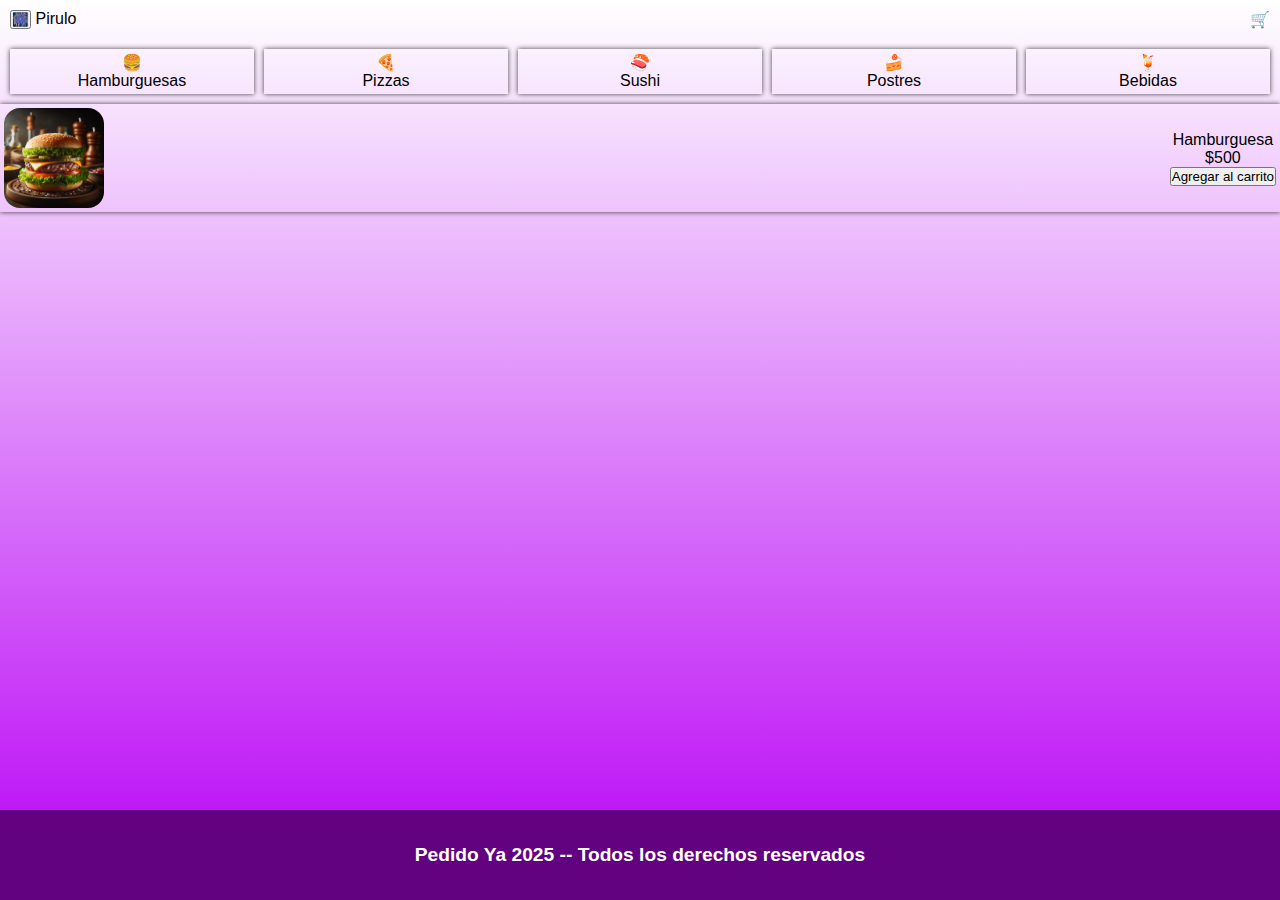
<file: index.html>
<!DOCTYPE html>
<html lang="es">
<head>
    <meta charset="UTF-8">
    <meta name="viewport" content="width=device-width, initial-scale=1.0">
    <title>Bienvenido Pirulo</title>
    <link rel="stylesheet" href="css/mPrueba.css">

<style>
    .d-flex{display: flex;
        justify-content: space-between;align-items: center;
    }

    header{
        color: black;
        padding: 10px;
        text-align: center;
    }

    body{
        color:black!important
    }

    .listaCategorias{
        
            display: flex;
            justify-content: flex-start;
            align-items: center;
            list-style: none;
            gap: 10px;
            padding: 10px;
            margin: 0;
            overflow-x: auto;
    }

    .itemCat{
        display: flex; flex-direction: column;
        justify-content: center;
        align-items: center;
        flex: 1 0 150px;
        box-shadow: 0 0 5px rgba(0, 0, 0, 0.747);
        padding: .25em;
        text-align: center;
    }
    .productoItem{
        display: flex;
        justify-content: space-between;
        align-items: center;
        flex: 1 0 150px;
        box-shadow: 0 0 5px rgba(0, 0, 0, 0.747);
        padding: .25em;
        text-align: center;
    }
    .datosProducto{
        display: flex;
        flex-direction: column;
        justify-content: center;
        align-items: center;
    }

    .productoImagen{
        height: 100px;
    overflow: hidden;
    padding: 0;
    border-radius: 1em;

    }
    img{
        width: 100%;
        height: 100%;
        object-fit: cover;
    }
</style>

</head>
<body>
    <header class="d-flex">
        <div class="menuPerfil">
            <button>🎆</button>
            <span class="userName">Pirulo</span>
            </div>

        <div class="carrito">🛒</div>
    </header>

    <nav class="categorias">
        <ul class="listaCategorias">
            <li class="itemCat"><div class="icono">🍔</div>
                Hamburguesas</li>
                </li> 
            <li class="itemCat"><div class="icono">🍕</div>
                Pizzas</li>
            <li class="itemCat"><div class="icono">🍣</div>
                Sushi</li>    
            <li class="itemCat"><div class="icono">🍰</div>
                Postres</li>
            <li class="itemCat"><div class="icono">🍹</div>
                Bebidas</li>    
            
        </ul>
    </nav>

<section class="listaProducto">
    <article class="productoItem">
        <div class="productoImagen"><img src="img/hamburguesa.jpeg" alt="" height="100px"></div>
        <div class="datosProducto">
        <div class="productoNombre">Hamburguesa</div>
        <div class="productoPrecio">$500</div>
        <button class="agregarCarrito">Agregar al carrito</button>
    </div>
    </article>
</section>


<footer>
    <p>Pedido Ya 2025 -</p>
    <p>- Todos los derechos reservados</p>    
    </footer>

</body>
</html>
</file>
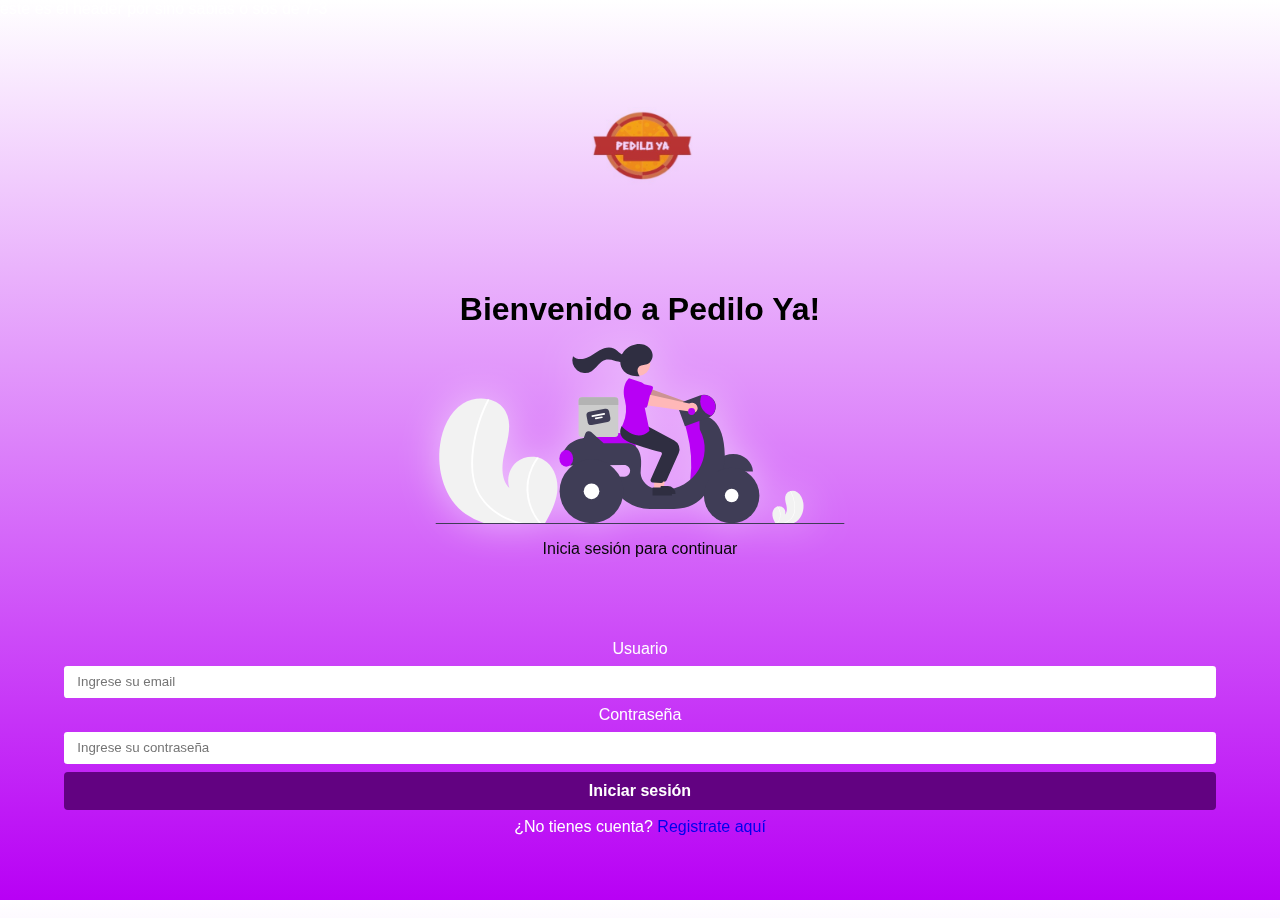
<file: login.html>
<!DOCTYPE html>
<html lang="es">
<head>
    <meta charset="UTF-8">
    <meta name="viewport" content="width=device-width, initial-scale=1.0">
    <title>Pedilo Ya!</title>
    <link rel="stylesheet" href="css/mPrueba.css">
</head>
<body>
    <header>
        este es el header por sino sabias o sos de 7-3
    </header>
    <section class="bienvenida">
        <img class="logo" src="img/Captura de pantalla 2025-04-30 192010.jpg" alt="">
        <h1>Bienvenido a Pedilo Ya!</h1>
        <img class="logoBienvenida" src="img/delivery.svg" alt="" srcset="">
        <p>Inicia sesión para continuar</p>
    </section> 
    <form action="" class="login">
        <label for="usuario">Usuario</label>
        <input type="email" name="usuario" id="email" placeholder="Ingrese su email">

        <label for="password">Contraseña</label>
        <input type="password" name="password" id="password" placeholder="Ingrese su contraseña">

        <a href="index.html" class="boton">Iniciar sesión</a>
        <p>¿No tienes cuenta? <a href="#">Registrate aquí</a></p>
    </form>
    
</body>
</html>
</file>
<file: css/mPrueba.css>
* {
    margin: 0;
    padding: 0;
    box-sizing: border-box;
    text-decoration: none;
    list-style: none;    
}

:root {
    --bg-primario-gradient:
        linear-gradient(to top, rgb(184, 0, 245), rgb(255, 255, 255));
    --bg-primario: linear-gradient(to bottom, rgb(184, 0, 245), white);
    --bg-secundario: rgb(98, 2, 129);
    --txt-primario: rgb(0, 0, 0);
    --arial: 'Arial', sans-serif;
    --sombra-chica: 0px 0px 5px rgba(0, 0, 0, 0.5);
    --sombra-grande: 0px 0px 20px rgba(255, 255, 255, 0.5);
}

body {
    height: 100vh;
    background: var(--bg-primario-gradient);
    color: white;
    font-family: var(--arial);
}

.bienvenida {
    display: flex;
    flex-direction: column;
    height: 60%;
    justify-content: center;
    align-items: center;
    gap: 16px;
    color: black
}

.logo {
    height: 80px;
    width: 110px;
    margin: auto;
    mix-blend-mode: multiply;
}

.logoBienvenida {
    height: 20vh;
    /* 20% de la altura de la ventana del navegador */
    width: 80vw;
    /* 20% del ancho de la ventana del navegador */
    filter: drop-shadow(var(--sombra-grande));
    /* Agrega una sombra grande a la imagen */
}

.login {
    display: flex;
    flex-direction: column;
    justify-content: center;
    align-items: center;
    height: 40%;
    padding: 4em;
    gap: .5em;

    input[type="email"],
    input[type="password"] {
        width: 100%;
        height: 2.4em;
        padding: 1em;
        border-radius: .25em;
        border: none;
    }
    .boton {
        width: 100%;
        height: 2.4em;
        background: var(--bg-secundario);
        color: white;
        border-radius: .25em;
        border: none;
        cursor: pointer;
        font-weight: bold;
        text-align: center;
        /* Centra el texto horizontalmente */
        line-height: 2.4em;
        /* Centra el texto verticalmente */
    }
}


footer {
    position: fixed;
    bottom: 0;
    width: 100%;
    display: flex;
    justify-content: center;
    align-items: center;
    height: 10%;
    background: var(--bg-secundario);
    color: white;
    font-size: 1.2em;
    font-weight: bold;
}



/* *{
    outline: dashed 1px red;
}  */
</file>
